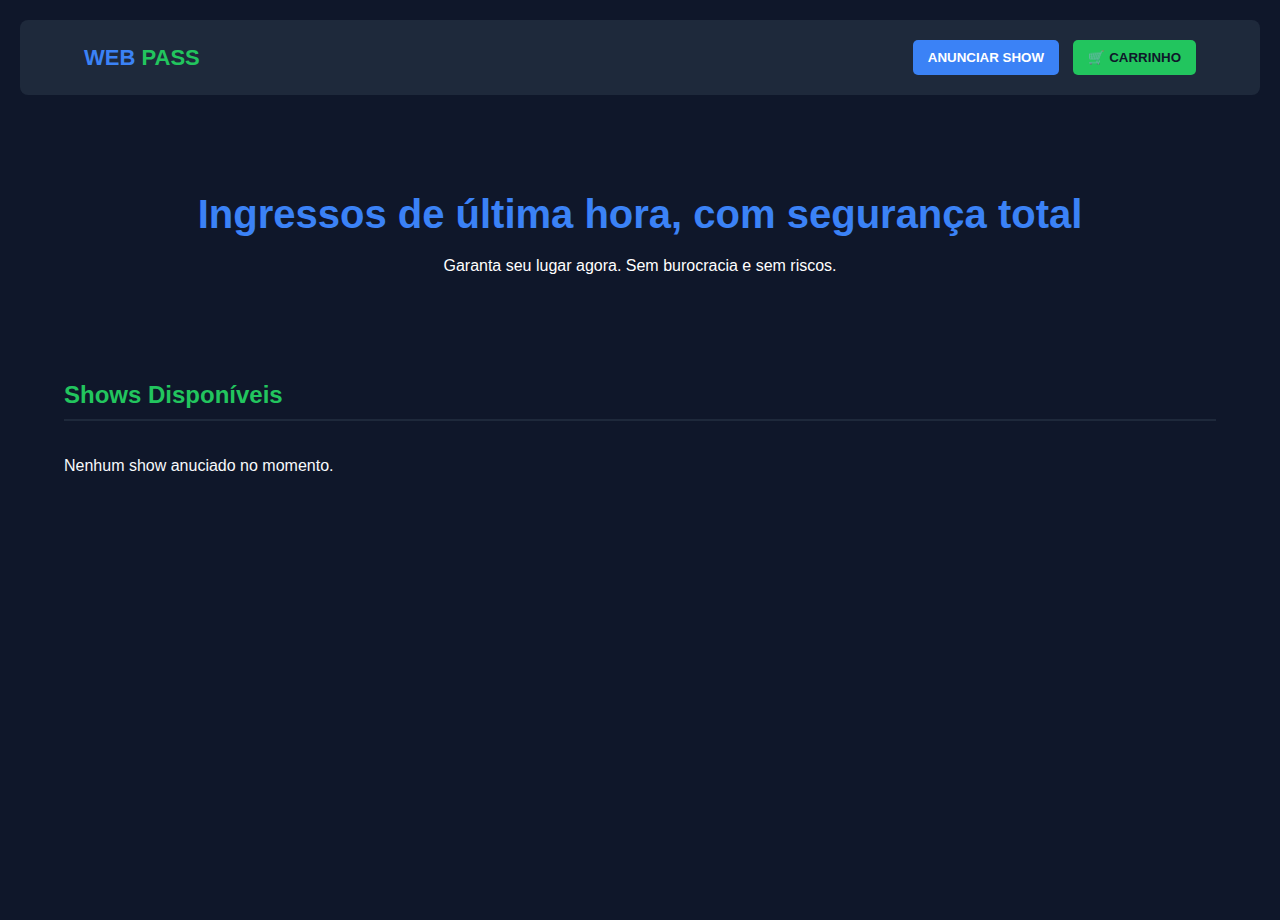
<file: webpass/index.html>
<!DOCTYPE html>
<html lang="pt-br">
<head>
    <meta charset="UTF-8">
    <meta name="viewport" content="width=device-width, initial-scale=1.0">
     <link rel="stylesheet" href="./src/assets/css/style.css">
    <title>Webpass</title>
</head>
<body>
    
<header class="começo"> 
<div class="logo">

<span class="azul">WEB</span> <SPan class="verde">PASS</span>
</div>

<div class="btnini">

<a href="views/anunciar.html"><button class="btnanu">ANUNCIAR SHOW</button></a>
<a href="views/carrinho.html"><button class="btncar">🛒 CARRINHO</button></a>
</div>
</header>

<section class="conteudoinicial">
    <h1>Ingressos de última hora, com segurança total</h1>
    <p>Garanta seu lugar agora. Sem burocracia e sem riscos.</p>
</section>

<main class="principal">

<h2 class="titulovitri">Shows Disponíveis</h2>
<div id="vitrineeven" class="vitrine">
    <p id="mensagemvazia">Nenhum show anuciado no momento.</p>
</div>

</main>



<script src="src/assets/js/app.js"></script>
</body>
</html>
</file>
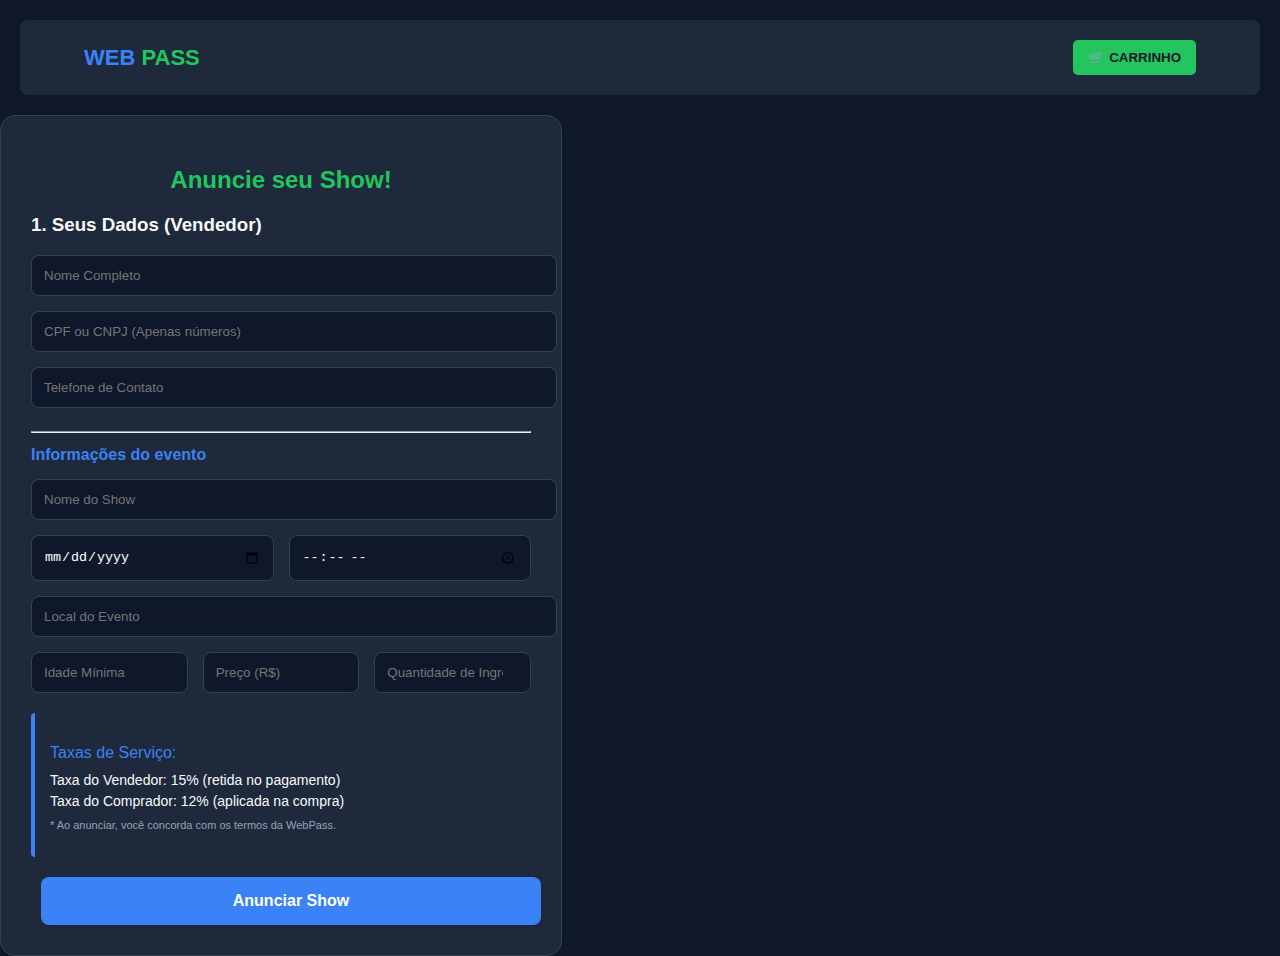
<file: webpass/views/anunciar.html>
<!DOCTYPE html>
<html lang="pt-br">
<head>
    <meta charset="UTF-8">
    <meta name="viewport" content="width=device-width, initial-scale=1.0">
    <link rel="stylesheet" href="../src/assets/css/style.css">
    <title>Webpass - Anunciar</title>
</head>
<body>
    <header class="começo"> 
        <div class="logo">
            <span class="azul">WEB</span> <span class="verde">PASS</span>
        </div>
        <div class="btnini">
            <a href="carrinho.html"><button class="btncar">🛒 CARRINHO</button></a>
        </div>
    </header>

    <main class="conteinerdoven">
        <form id="form-anunciar" action="../index.html" method="GET" class="formanun">
            <h2 class="tituloanun">Anuncie seu Show!</h2>
            
            <div class="secao">
                <h3>1. Seus Dados (Vendedor)</h3>
                <input type="text" placeholder="Nome Completo" required>
                <input type="text" placeholder="CPF ou CNPJ (Apenas números)" required>
                <input type="tel" placeholder="Telefone de Contato" required> 
            </div>
            
            <hr class="separador">

            <div class="secao">
                <h2>Informações do evento</h2>
                <input type="text" id="nome-show" name="nome" placeholder="Nome do Show" required>
                
                <div class="infoshow">
                    <input type="date" id="data-show" required>
                    <input type="time" id="hora-show" required>
                </div>

                <input type="text" id="local-show" name="local" placeholder="Local do Evento" required>
                
                <div class="infoshow">
                    <input type="number" id="idade-minima" placeholder="Idade Mínima" min="0" required>
                    <input type="number" id="preco-show" name="preco" placeholder="Preço (R$)" step="0.01" required>
                    <input type="number" id="quantidade-ingressos" placeholder="Quantidade de Ingressos" min="1" required>
                </div>
            </div>

            <div class="bloco-taxas">
                <p class="titulo-taxas">Taxas de Serviço:</p>
                <ul>
                    <li>Taxa do Vendedor: 15% (retida no pagamento)</li>
                    <li>Taxa do Comprador: 12% (aplicada na compra)</li>
                </ul>
                <p class="aviso-taxa">* Ao anunciar, você concorda com os termos da WebPass.</p>
            </div>

            <button type="button" onclick="" class="btn-anunciar">Anunciar Show</button>
        </form>
    </main>

    <script src="../src/assets/js/app.js"></script>
</body>
</html>
</file>
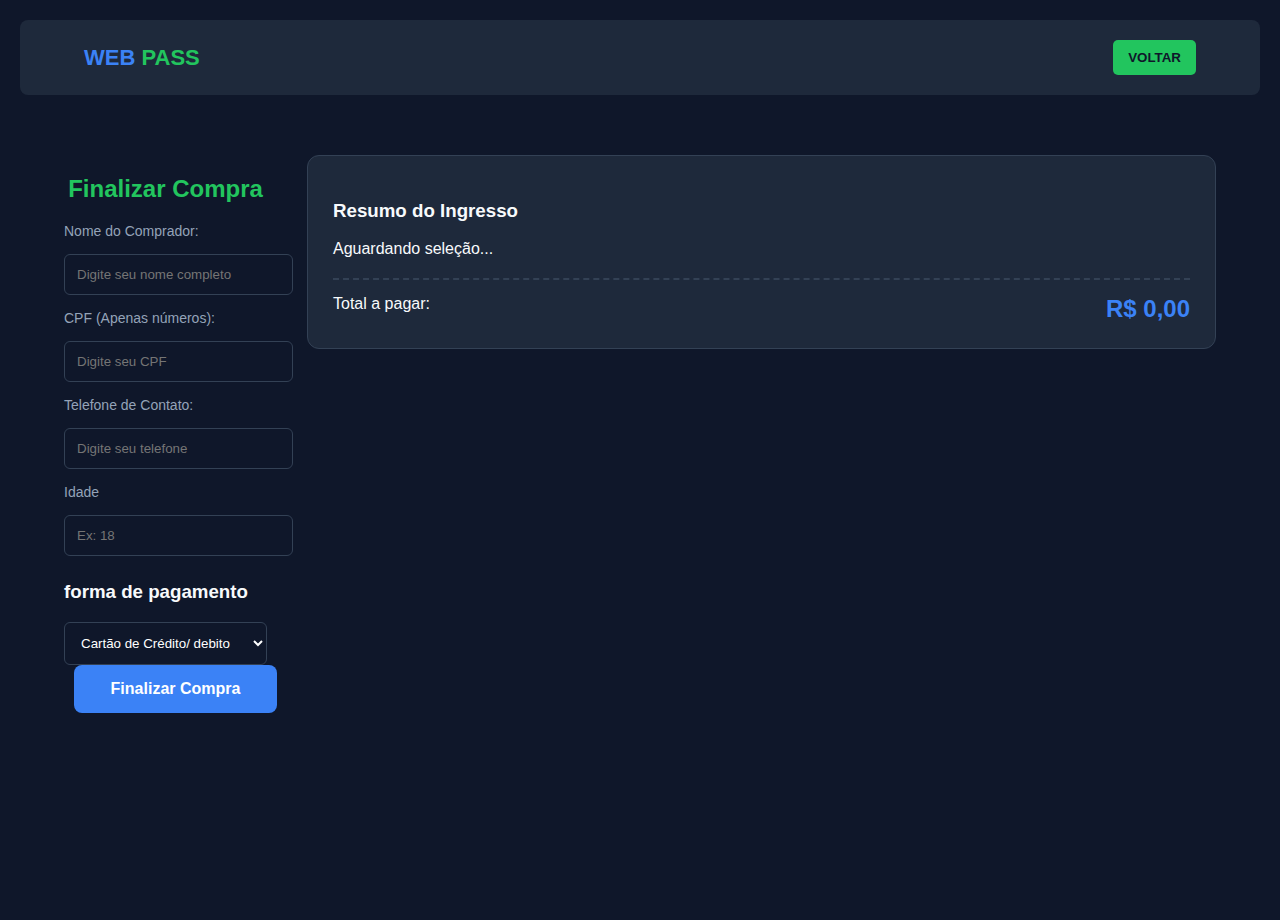
<file: webpass/views/carrinho.html>
<!DOCTYPE html>
<html lang="pt-br">
<head>
    <meta charset="UTF-8">
    <meta name="viewport" content="width=device-width, initial-scale=1.0">
    <title>WebPass - Carrinho</title>
    <link rel="stylesheet" href="../src/assets/css/style.css">
</head>
<body>
    <header class="começo">
        <div class="logo"><span class="azul">WEB</span> <span class="verde">PASS</span></div>
        <div class="btnini"><a href="../index.html"><button class="btncar">VOLTAR</button></a></div>
    </header>
   <main class="contcar">
     <section class="coluna de dados">
        <h2 class="tituloanun">Finalizar Compra</h2>
      <div class="infocom">
        <label for="nome-comprador">Nome do Comprador:</label>
        <input type="text" id="nome-comprador" placeholder="Digite seu nome completo">

        <label for="cpf-comprador">CPF (Apenas números):</label>
        <input type="text" id="cpf-comprador" placeholder="Digite seu CPF">

        <label for="telefone-comprador">Telefone de Contato:</label>
        <input type="tel" id="telefone-comprador" placeholder="Digite seu telefone">

         <label>Idade</label>
         <input type="number" id="idade-comprador" placeholder="Ex: 18">
      </div>

      <div class="pagamento">
       <h3> forma de pagamento</h3>
       <select name="forma-pagamento" id="forma-pagamento">
        <option value="cartao">Cartão de Crédito/ debito</option>
        <option value="pix">chave: 81989041275</option>
       </select>
    
      </div>
       <a href="meustickets.html"><button onclick="" class="btn-anunciar">Finalizar Compra</button></a>
     </section>
      <div class="card-resumo">
    <h3 class="titulo-resumo">Resumo do Ingresso</h3>
    
    <div id="detalhes-ingresso" class="detalhes-box">
        <p>Aguardando seleção...</p>
    </div>

    <div class="linha-total">
        <span>Total a pagar:</span>
        <span id="valor-total" class="preco-destaque">R$ 0,00</span>
    </div>
</div>

   </main>
    <script src="../src/assets/js/app.js"></script>
</body>
</html>
</file>
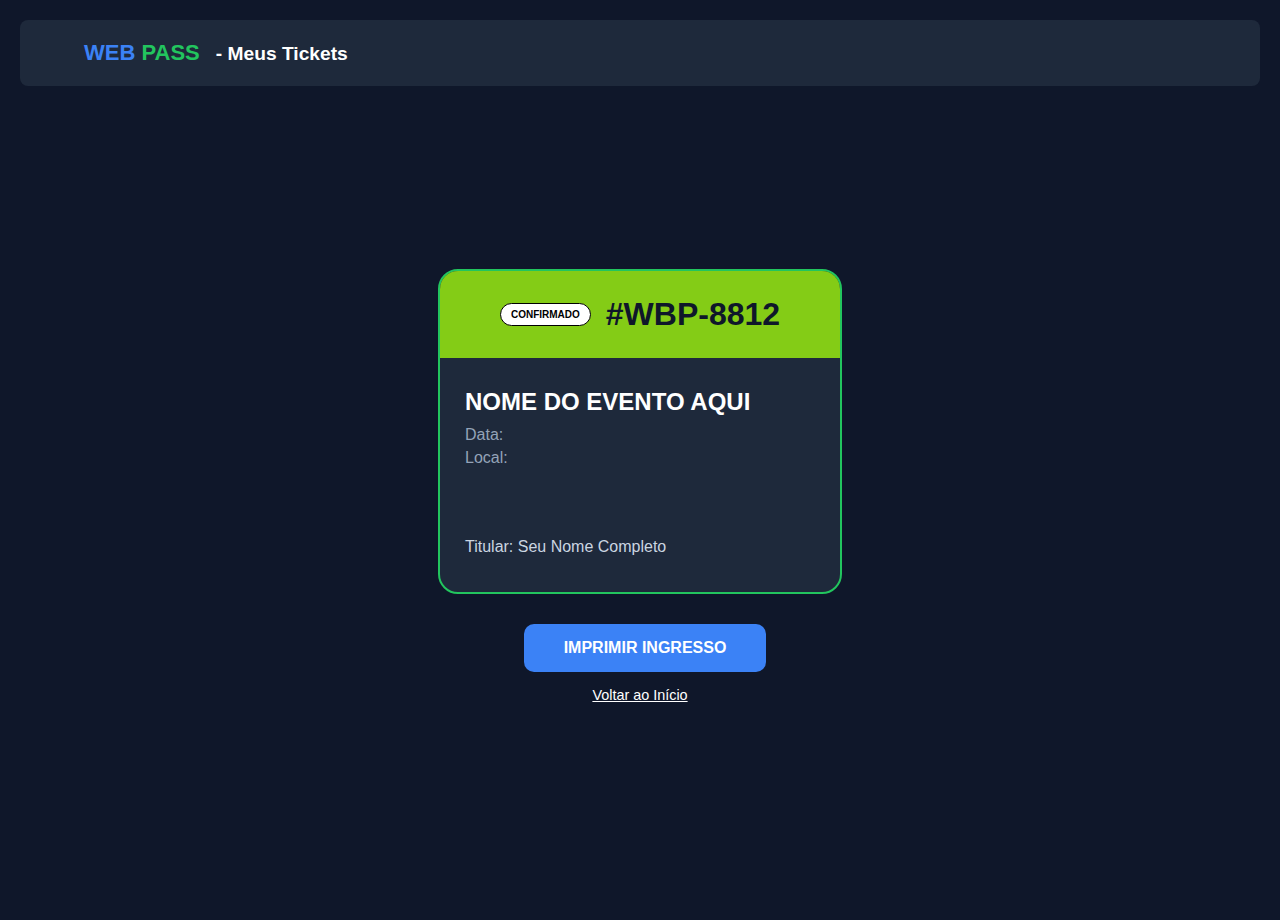
<file: webpass/views/meustickets.html>
<!DOCTYPE html>
<html lang="pt-br">
<head>
    <meta charset="UTF-8">
    <meta name="viewport" content="width=device-width, initial-scale=1.0">
    <title>WebPass - Meus Tickets</title>
    <link rel="stylesheet" href="../src/assets/css/style.css">
</head>
<body>
    <header class="começo">
        <div class="logo">
            <span class="azul">WEB</span> <span class="verde">PASS</span>
            <span class="subtitulo"> - Meus Tickets</span>
        </div>
    </header>

    <main class="conteiner-ticket">
        <div class="ticket">
            <div class="ticket-topo">
                <span class="confirmado">CONFIRMADO</span>
                <h1 class="codigo-ticket">#WBP-8812</h1>
            </div>

            <div class="ticket-info">
                <h2 class="nome-evento">NOME DO EVENTO AQUI</h2>
                <p class="info-evento">Data: </p>
                <p class="info-evento">Local: </p>
            </div>

            <div class="divisor"></div>

            <div class="ticket-base">
                <p class="titular">Titular: Seu Nome Completo</p>
            </div>
        </div>

        <div class="acoes-ticket">
            <button onclick="window.print()" class="btn-imprimir">IMPRIMIR INGRESSO</button>
            <a href="../index.html" class="link-voltar">Voltar ao Início</a>
        </div>
    </main>
</body>
</html>
</file>
<file: webpass/src/assets/css/style.css>
body{
background-color: #0f172a;
    color: #f8fafc;
    margin: 0;
    padding: 0;
    min-height: 100vh;
  font-family: Arial, sans-serif;
}
.começo{
    display: flex;
    align-items: center;
    justify-content: space-between;
   background-color: #1e293b;
    padding: 20px 5%;
    border-radius: 8px;
    margin: 20px;
}
.logo{

font-size: 22px;
font-weight: bold

}
.azul{
    color: #3b82f6;
}
.verde{
    color: #22c55e;
}
button{
    padding: 10px 15px;
    border: none;
    border-radius: 5px;
    cursor: pointer;
    font-weight: bold;
    margin-left: 10px;

}
button:hover {
    opacity: 0.8;
}
.btnanu{

background-color: #3b82f6; color: white;

}
.btncar {
     background-color: #22c55e; color: #0f172a; 
}
.conteudoinicial{
  text-align: center;
  padding: 50px 20px;
  color: white;
}
.conteudoinicial h1{
  font-size: 2.5rem;
  margin-bottom: 20px;
  color: #3b82f6;
}
.principal{
padding: 20px 5%;
}
.titulovitri{
  color: #22c55e;
  border-bottom: 2px solid #1e293b;
  padding-bottom:  10px
}
.vitrine{
  display: flex;
  flex-wrap: wrap;
    gap: 20px;
  margin-top: 20px;
}

.conteinerdoeven{
    display: flex;
    justify-content: center;
    align-items: center;
    padding: 40px 20px;
 
}
.formanun{

background-color: #1e293b;
    border: 1px solid #334155;
    border-radius: 15px;
    padding: 30px;
    width: 100%;
    max-width: 500px;

}

.tituloanun{
    color: #22c55e;
    text-align: center;
    margin-bottom: 20px;
}
.secao h2{
    color: #3b82f6;
    font-size: 16px;
    margin-bottom: 15px;
}
.secao input{

    width: 100%;
    padding: 12px;
    margin-bottom: 15px;
    background-color: #0f172a;
    border: 1px solid #334155;
    border-radius: 8px;
    color: white;


}

.infoshow {
    display: flex;
    gap: 15px;          
    margin-bottom: 15px;
    width: 100%;
}
.infoshow input {
    flex: 1;         
    width: 0;          
    margin-bottom: 0;   
}

.btn-anunciar{

    background-color: #3b82f6;
    color: white;
    width: 100%;
    padding: 15px;
    border: none;
    border-radius: 8px;
    font-size: 16px;
    font-weight: bold;
    cursor: pointer;

}
.bloco-taxas {
    background-color: #1e293b;
    border-left: 4px solid #3b82f6;
    padding: 15px;
    margin: 20px 0;
    border-radius: 4px;
}

.titulo-taxas {
    color: #3b82f6;
    margin-bottom: 10px;
    font-size: 16px;
}

.bloco-taxas ul {
    list-style: none;
    padding: 0;
    margin: 0;
}

.bloco-taxas li {
    color: #f8fafc;
    margin-bottom: 5px;
    font-size: 14px;
}

.aviso-taxa {
    font-size: 11px;
    color: #94a3b8;
    margin-top: 10px;
}

.btn-anunciar:hover {
    background-color: #2563eb;
    transform: translateY(-2px);
}


.contcar {
    display: flex;
    justify-content: center;
    align-items: flex-start;
    gap: 40px; 
    padding: 40px 5%;
    max-width: 1200px;
    margin: 0 auto;
}

.coluna-dados {
    flex: 2;
    background-color: #1e293b;
    padding: 30px;
    border-radius: 12px;
}

.infocom {
    display: flex;
    flex-direction: column; 
    gap: 15px;
    margin-bottom: 25px;
}

.infocom label {
    color: #94a3b8;
    font-size: 14px;
}

.infocom input, .pagamento select {
    padding: 12px;
    background: #0f172a;
    border: 1px solid #334155;
    border-radius: 6px;
    color: white;
    width: 100%;
}


.card-resumo {
    flex: 1;
    background-color: #1e293b;
    border: 1px solid #334155;
    border-radius: 12px;
    padding: 25px;
    min-width: 320px;
}

.linha-total {
    display: flex;
    justify-content: space-between;
    padding-top: 15px;
    border-top: 2px dashed #334155;
    margin-top: 20px;
}

.preco-destaque {
    color: #3b82f6;
    font-size: 1.5rem;
    font-weight: bold;
}
.conteiner-ticket {
    display: flex;
    flex-direction: column;
    align-items: center;
    justify-content: center;
    min-height: 80vh;
    padding: 20px;
}

.ticket {
    background-color: #1e293b;
    border: 2px solid #22c55e;
    border-radius: 20px;
    width: 100%;
    max-width: 400px;
    overflow: hidden;
    margin-bottom: 30px;
    
}

.ticket-topo {
    background-color: #84cc16; 
    padding: 25px;
    text-align: center;
    display: flex;
    align-items: center;
    justify-content: center;
    gap: 15px;
}

.confirmado {
    background: white;
    color: black;
    padding: 5px 10px;
    border-radius: 20px;
    font-size: 10px;
    font-weight: bold;
    border: 1px solid black;
}

.codigo-ticket {
    color: #0f172a;
    font-size: 2rem;
    margin: 0;
}

.ticket-info {
    padding: 30px 25px;
    color: white;
}

.nome-evento {
    margin: 0 0 10px 0;
    font-size: 1.5rem;
    text-transform: uppercase;
}

.info-evento {
    color: #94a3b8;
    margin: 5px 0;
}

.divisor-tracejado {
    border-top: 2px dashed #475569;
    margin: 0 20px;
}

.ticket-base {
    padding: 20px 25px;
    color: #cbd5e1;
}

.acoes-ticket {
    display: flex;
    flex-direction: column;
    align-items: center;
    gap: 15px;
}

.btn-imprimir {
    background-color: #3b82f6;
    color: white;
    border: none;
    padding: 15px 40px;
    border-radius: 10px;
    font-weight: bold;
    cursor: pointer;
    font-size: 1rem;
    transition: transform 0.2s;
}

.btn-imprimir:hover {
    transform: scale(1.05);
}

.link-voltar {
    color: white;
    text-decoration: underline;
    font-size: 0.9rem;
}

.subtitulo {
    color: white;
    font-size: 1.2rem;
    margin-left: 10px;
}
</file>
